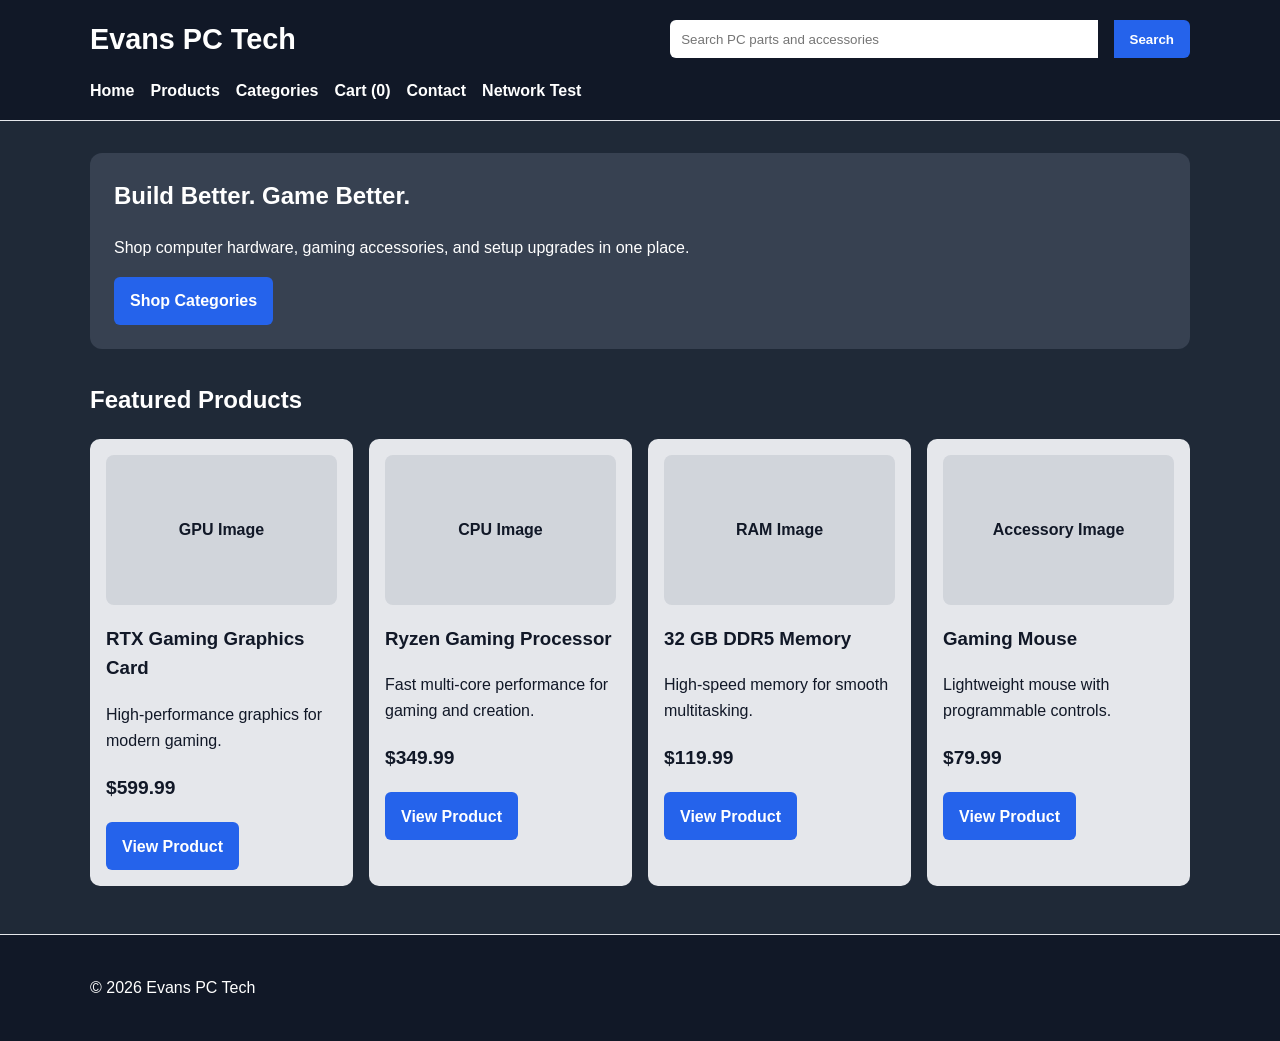
<file: index.html>
<!DOCTYPE html>
<html lang="en">
<head>
  <meta charset="UTF-8">
  <meta name="viewport" content="width=device-width, initial-scale=1.0">
  <title>Home | Evans PC Tech</title>
  <link rel="stylesheet" href="styles.css">
</head>
<body>
<header>
  <div class="header-inner">
    <div class="brand-row">
      <h1 class="site-title">Evans PC Tech</h1>
      <form class="search-bar" action="products.html" method="get">
        <label for="site-search" class="sr-only">Search products</label>
        <input id="site-search" name="q" type="search" placeholder="Search PC parts and accessories">
        <button type="submit">Search</button>
      </form>
    </div>
    <nav aria-label="Main navigation">
      <ul>
        <li><a href="index.html">Home</a></li>
        <li><a href="products.html">Products</a></li>
        <li><a href="categories.html">Categories</a></li>
        <li><a href="cart.html">Cart</a></li>
        <li><a href="contact.html">Contact</a></li>
        <li><a href="network.html">Network Test</a></li>
      </ul>
    </nav>
  </div>
</header>

<main>
  <section class="hero">
    <h2>Build Better. Game Better.</h2>
    <p>Shop computer hardware, gaming accessories, and setup upgrades in one place.</p>
    <a class="button" href="categories.html">Shop Categories</a>
  </section>

  <section aria-labelledby="featured-heading">
    <h2 id="featured-heading">Featured Products</h2>
    <div class="card-grid">
      <article class="product-card">
        <div class="product-image">GPU Image</div>
        <h3>RTX Gaming Graphics Card</h3>
        <p>High-performance graphics for modern gaming.</p>
        <p class="price">$599.99</p>
        <a class="button" href="product.html">View Product</a>
      </article>
      <article class="product-card">
        <div class="product-image">CPU Image</div>
        <h3>Ryzen Gaming Processor</h3>
        <p>Fast multi-core performance for gaming and creation.</p>
        <p class="price">$349.99</p>
        <a class="button" href="product.html">View Product</a>
      </article>
      <article class="product-card">
        <div class="product-image">RAM Image</div>
        <h3>32 GB DDR5 Memory</h3>
        <p>High-speed memory for smooth multitasking.</p>
        <p class="price">$119.99</p>
        <a class="button" href="product.html">View Product</a>
      </article>
      <article class="product-card">
        <div class="product-image">Accessory Image</div>
        <h3>Gaming Mouse</h3>
        <p>Lightweight mouse with programmable controls.</p>
        <p class="price">$79.99</p>
        <a class="button" href="product.html">View Product</a>
      </article>
    </div>
  </section>

</main>
<footer>
  <div class="footer-inner">
    <p>&copy; 2026 Evans PC Tech</p>
  </div>
</footer>

<script src="script.js"></script>
</body>
</html>
</file>
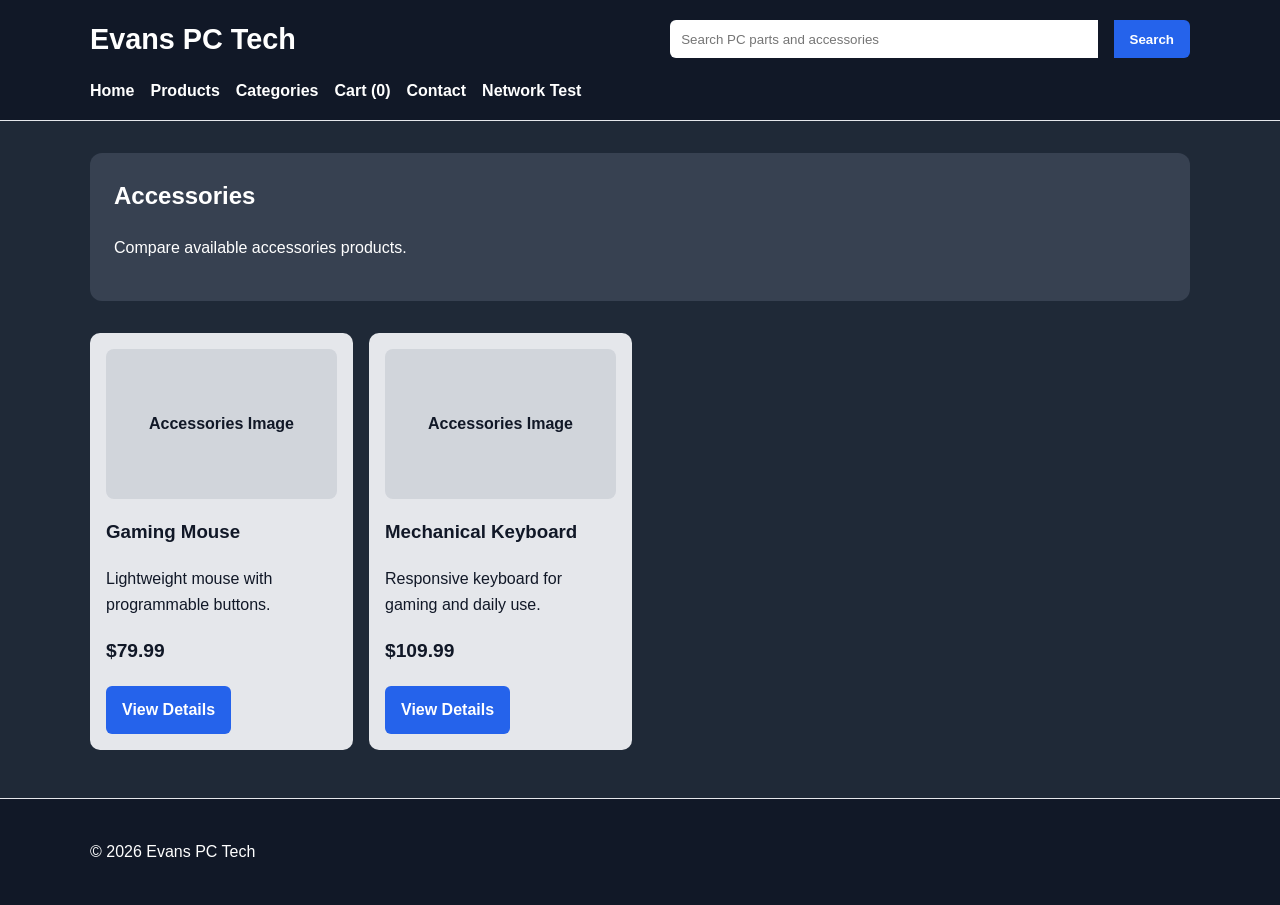
<file: accessories.html>
<!DOCTYPE html>
<html lang="en">
<head>
  <meta charset="UTF-8">
  <meta name="viewport" content="width=device-width, initial-scale=1.0">
  <title>Accessories | Evans PC Tech</title>
  <link rel="stylesheet" href="styles.css">
</head>
<body>
<header>
  <div class="header-inner">
    <div class="brand-row">
      <h1 class="site-title">Evans PC Tech</h1>
      <form class="search-bar" action="products.html" method="get">
        <label for="site-search" class="sr-only">Search products</label>
        <input id="site-search" name="q" type="search" placeholder="Search PC parts and accessories">
        <button type="submit">Search</button>
      </form>
    </div>
    <nav aria-label="Main navigation">
      <ul>
        <li><a href="index.html">Home</a></li>
        <li><a href="products.html">Products</a></li>
        <li><a href="categories.html">Categories</a></li>
        <li><a href="cart.html">Cart</a></li>
        <li><a href="contact.html">Contact</a></li>
        <li><a href="network.html">Network Test</a></li>
      </ul>
    </nav>
  </div>
</header>

<main>
  <section class="panel">
    <h2>Accessories</h2>
    <p>Compare available accessories products.</p>
  </section>
  <section class="card-grid" aria-label="Accessories products">
      <article class="product-card">
        <div class="product-image">Accessories Image</div>
        <h3>Gaming Mouse</h3>
        <p>Lightweight mouse with programmable buttons.</p>
        <p class="price">$79.99</p>
        <a class="button" href="product.html">View Details</a>
      </article>
      <article class="product-card">
        <div class="product-image">Accessories Image</div>
        <h3>Mechanical Keyboard</h3>
        <p>Responsive keyboard for gaming and daily use.</p>
        <p class="price">$109.99</p>
        <a class="button" href="product.html">View Details</a>
      </article>
  </section>

</main>
<footer>
  <div class="footer-inner">
    <p>&copy; 2026 Evans PC Tech</p>
  </div>
</footer>

<script src="script.js"></script>
</body>
</html>
</file>
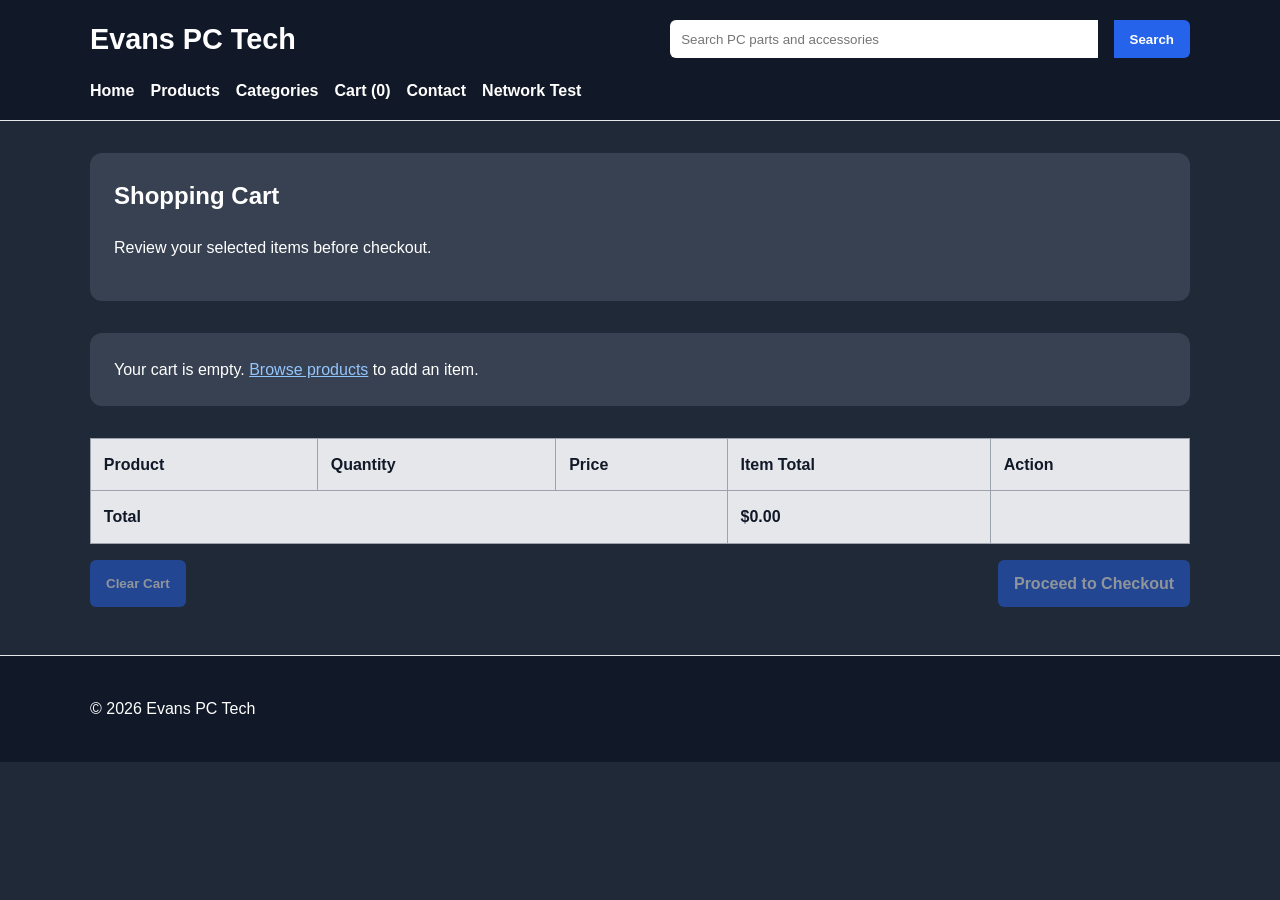
<file: cart.html>
<!DOCTYPE html>
<html lang="en">
<head>
  <meta charset="UTF-8">
  <meta name="viewport" content="width=device-width, initial-scale=1.0">
  <title>Shopping Cart | Evans PC Tech</title>
  <link rel="stylesheet" href="styles.css">
</head>
<body>
<header>
  <div class="header-inner">
    <div class="brand-row">
      <h1 class="site-title">Evans PC Tech</h1>
      <form class="search-bar" action="products.html" method="get">
        <label for="site-search" class="sr-only">Search products</label>
        <input id="site-search" name="q" type="search" placeholder="Search PC parts and accessories">
        <button type="submit">Search</button>
      </form>
    </div>
    <nav aria-label="Main navigation">
      <ul>
        <li><a href="index.html">Home</a></li>
        <li><a href="products.html">Products</a></li>
        <li><a href="categories.html">Categories</a></li>
        <li><a href="cart.html">Cart</a></li>
        <li><a href="contact.html">Contact</a></li>
        <li><a href="network.html">Network Test</a></li>
      </ul>
    </nav>
  </div>
</header>

<main>
  <section class="panel">
    <h2>Shopping Cart</h2>
    <p>Review your selected items before checkout.</p>
  </section>
  <section aria-label="Cart contents">
    <p id="empty-cart-message" class="panel" hidden>Your cart is empty. <a href="products.html">Browse products</a> to add an item.</p>
    <div class="table-wrapper">
      <table>
        <thead>
          <tr><th>Product</th><th>Quantity</th><th>Price</th><th>Item Total</th><th>Action</th></tr>
        </thead>
        <tbody id="cart-items"></tbody>
        <tfoot>
          <tr><th colspan="3">Total</th><th id="cart-total">$0.00</th><th></th></tr>
        </tfoot>
      </table>
    </div>
    <div class="cart-actions">
      <button type="button" id="clear-cart">Clear Cart</button>
      <a class="button" id="checkout-button" href="checkout.html">Proceed to Checkout</a>
    </div>
  </section>

</main>
<footer>
  <div class="footer-inner">
    <p>&copy; 2026 Evans PC Tech</p>
  </div>
</footer>

<script src="script.js"></script>
</body>
</html>
</file>
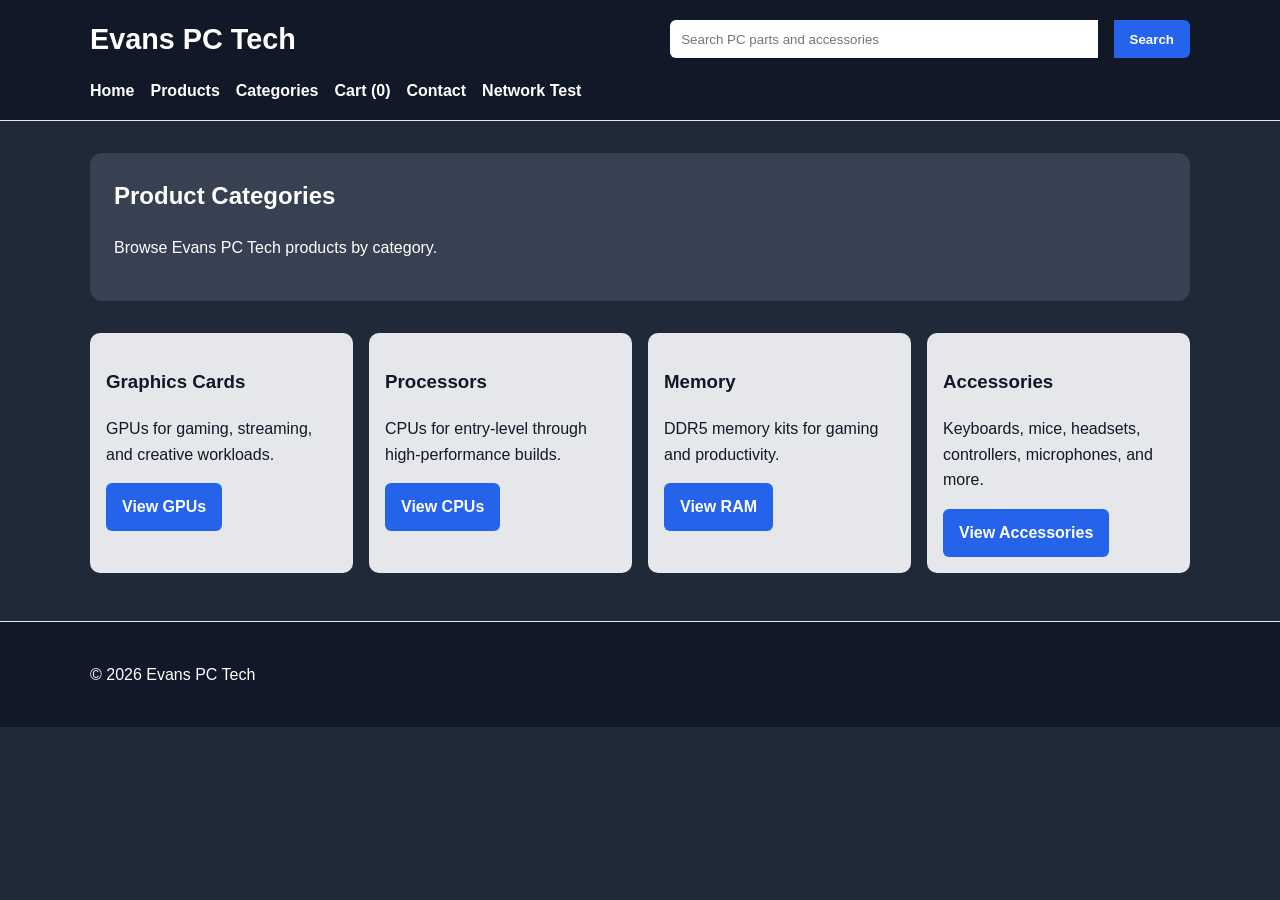
<file: categories.html>
<!DOCTYPE html>
<html lang="en">
<head>
  <meta charset="UTF-8">
  <meta name="viewport" content="width=device-width, initial-scale=1.0">
  <title>Categories | Evans PC Tech</title>
  <link rel="stylesheet" href="styles.css">
</head>
<body>
<header>
  <div class="header-inner">
    <div class="brand-row">
      <h1 class="site-title">Evans PC Tech</h1>
      <form class="search-bar" action="products.html" method="get">
        <label for="site-search" class="sr-only">Search products</label>
        <input id="site-search" name="q" type="search" placeholder="Search PC parts and accessories">
        <button type="submit">Search</button>
      </form>
    </div>
    <nav aria-label="Main navigation">
      <ul>
        <li><a href="index.html">Home</a></li>
        <li><a href="products.html">Products</a></li>
        <li><a href="categories.html">Categories</a></li>
        <li><a href="cart.html">Cart</a></li>
        <li><a href="contact.html">Contact</a></li>
        <li><a href="network.html">Network Test</a></li>
      </ul>
    </nav>
  </div>
</header>

<main>
  <section class="panel">
    <h2>Product Categories</h2>
    <p>Browse Evans PC Tech products by category.</p>
  </section>
  <section class="card-grid" aria-label="Product categories">
    <article class="category-card">
      <h3>Graphics Cards</h3>
      <p>GPUs for gaming, streaming, and creative workloads.</p>
      <a class="button" href="gpu.html">View GPUs</a>
    </article>
    <article class="category-card">
      <h3>Processors</h3>
      <p>CPUs for entry-level through high-performance builds.</p>
      <a class="button" href="cpu.html">View CPUs</a>
    </article>
    <article class="category-card">
      <h3>Memory</h3>
      <p>DDR5 memory kits for gaming and productivity.</p>
      <a class="button" href="ram.html">View RAM</a>
    </article>
    <article class="category-card">
      <h3>Accessories</h3>
      <p>Keyboards, mice, headsets, controllers, microphones, and more.</p>
      <a class="button" href="accessories.html">View Accessories</a>
    </article>
  </section>

</main>
<footer>
  <div class="footer-inner">
    <p>&copy; 2026 Evans PC Tech</p>
  </div>
</footer>

<script src="script.js"></script>
</body>
</html>
</file>
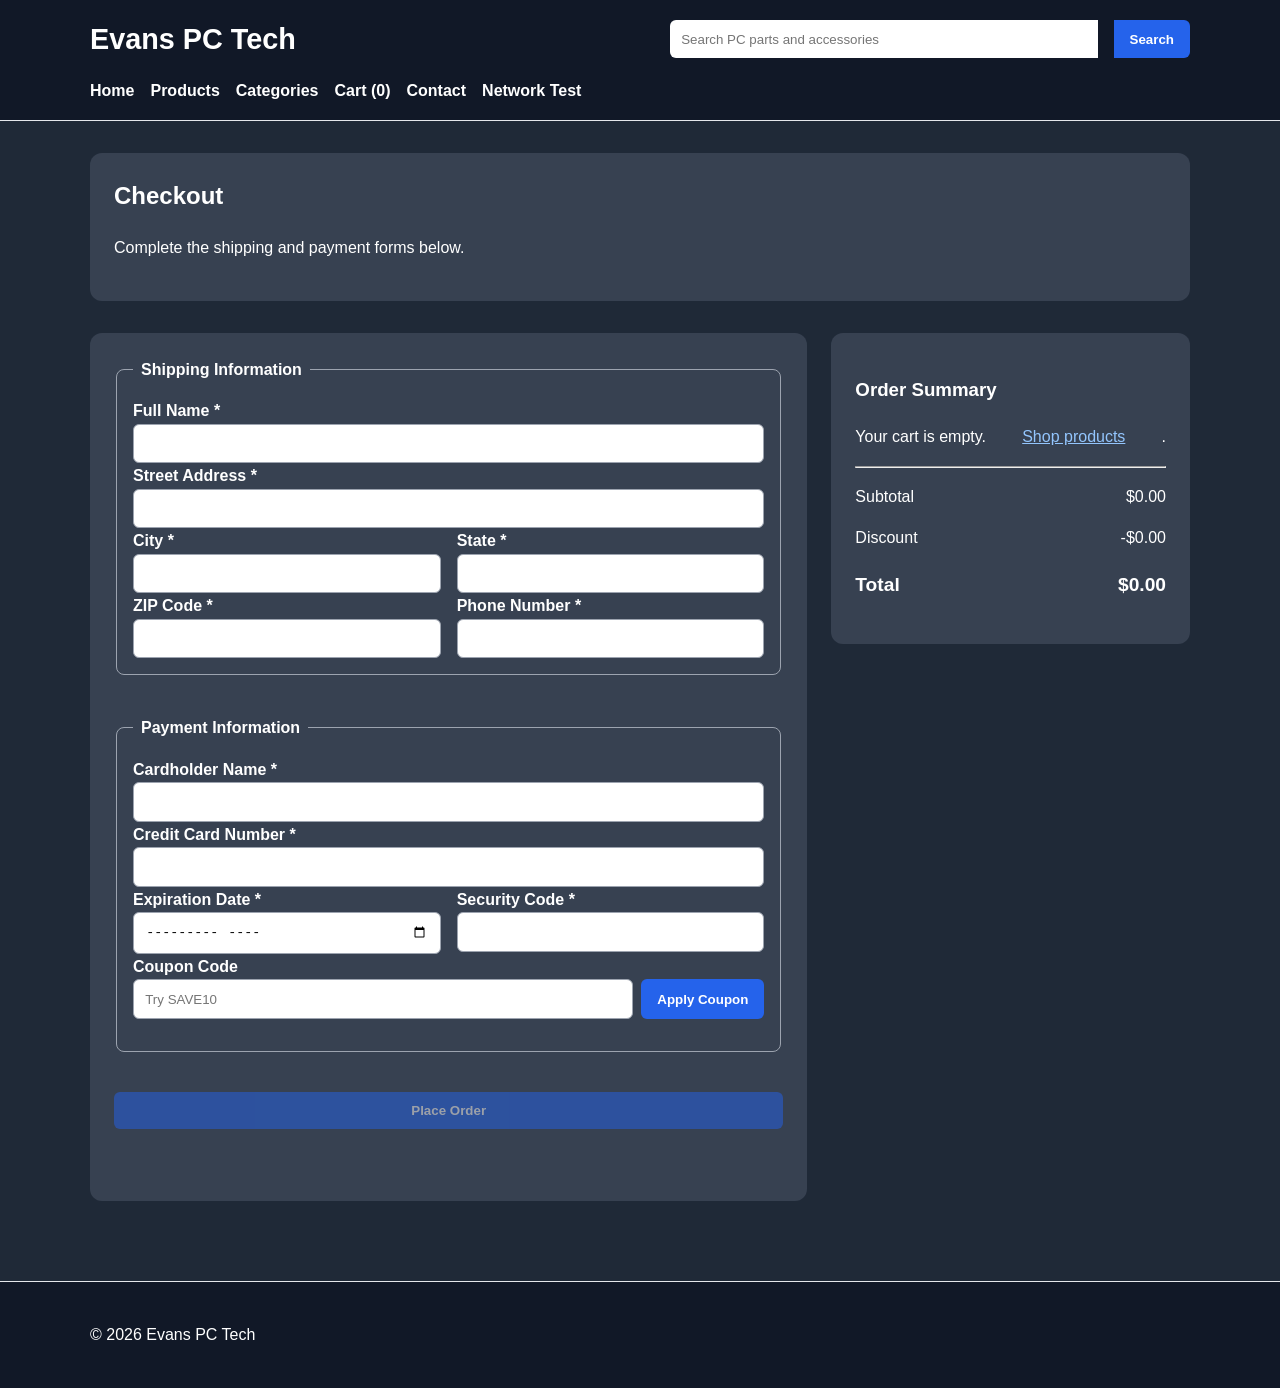
<file: checkout.html>
<!DOCTYPE html>
<html lang="en">
<head>
  <meta charset="UTF-8">
  <meta name="viewport" content="width=device-width, initial-scale=1.0">
  <title>Checkout | Evans PC Tech</title>
  <link rel="stylesheet" href="styles.css">
</head>
<body>
<header>
  <div class="header-inner">
    <div class="brand-row">
      <h1 class="site-title">Evans PC Tech</h1>
      <form class="search-bar" action="products.html" method="get">
        <label for="site-search" class="sr-only">Search products</label>
        <input id="site-search" name="q" type="search" placeholder="Search PC parts and accessories">
        <button type="submit">Search</button>
      </form>
    </div>
    <nav aria-label="Main navigation">
      <ul>
        <li><a href="index.html">Home</a></li>
        <li><a href="products.html">Products</a></li>
        <li><a href="categories.html">Categories</a></li>
        <li><a href="cart.html">Cart</a></li>
        <li><a href="contact.html">Contact</a></li>
        <li><a href="network.html">Network Test</a></li>
      </ul>
    </nav>
  </div>
</header>

<main>
  <section class="panel">
    <h2>Checkout</h2>
    <p>Complete the shipping and payment forms below.</p>
  </section>

  <section class="checkout-layout">
    <form id="checkout-form" class="panel" novalidate>
      <fieldset>
        <legend>Shipping Information</legend>

        <div>
          <label for="ship-name">Full Name *</label>
          <input id="ship-name" name="shipName" type="text" required>
          <small class="error-message" id="ship-name-error"></small>
        </div>

        <div>
          <label for="street">Street Address *</label>
          <input id="street" name="street" type="text" required>
          <small class="error-message" id="street-error"></small>
        </div>

        <div class="form-row">
          <div>
            <label for="city">City *</label>
            <input id="city" name="city" type="text" required>
            <small class="error-message" id="city-error"></small>
          </div>

          <div>
            <label for="state">State *</label>
            <input id="state" name="state" type="text" maxlength="2" required>
            <small class="error-message" id="state-error"></small>
          </div>
        </div>

        <div class="form-row">
          <div>
            <label for="zip">ZIP Code *</label>
            <input id="zip" name="zip" type="text" inputmode="numeric" maxlength="10" required>
            <small class="error-message" id="zip-error"></small>
          </div>

          <div>
            <label for="phone">Phone Number *</label>
            <input id="phone" name="phone" type="tel" required>
            <small class="error-message" id="phone-error"></small>
          </div>
        </div>
      </fieldset>

      <fieldset>
        <legend>Payment Information</legend>

        <div>
          <label for="card-name">Cardholder Name *</label>
          <input id="card-name" name="cardName" type="text" required>
          <small class="error-message" id="card-name-error"></small>
        </div>

        <div>
          <label for="card-number">Credit Card Number *</label>
          <input id="card-number" name="cardNumber" type="text" inputmode="numeric" maxlength="19" required>
          <small class="error-message" id="card-number-error"></small>
        </div>

        <div class="form-row">
          <div>
            <label for="expiration">Expiration Date *</label>
            <input id="expiration" name="expiration" type="month" required>
            <small class="error-message" id="expiration-error"></small>
          </div>

          <div>
            <label for="security-code">Security Code *</label>
            <input id="security-code" name="securityCode" type="text" inputmode="numeric" maxlength="4" required>
            <small class="error-message" id="security-code-error"></small>
          </div>
        </div>

        <div>
          <label for="coupon-code">Coupon Code</label>
          <div class="coupon-row">
            <input id="coupon-code" name="couponCode" type="text" placeholder="Try SAVE10">
            <button type="button" id="apply-coupon">Apply Coupon</button>
          </div>
          <p id="coupon-message" aria-live="polite"></p>
        </div>
      </fieldset>

      <button type="submit">Place Order</button>
      <p id="checkout-success" class="success" aria-live="polite"></p>
    </form>

    <aside class="panel order-summary">
      <h3>Order Summary</h3>
      <div id="checkout-summary-items"></div>
      <hr>
      <p>Subtotal <span id="subtotal">$679.98</span></p>
      <p>Discount <span id="discount">$0.00</span></p>
      <p class="price">Total <span id="total">$679.98</span></p>
    </aside>
  </section>
</main>

<footer>
  <div class="footer-inner">
    <p>&copy; 2026 Evans PC Tech</p>
  </div>
</footer>

<script src="script.js"></script>
</body>
</html>
</file>
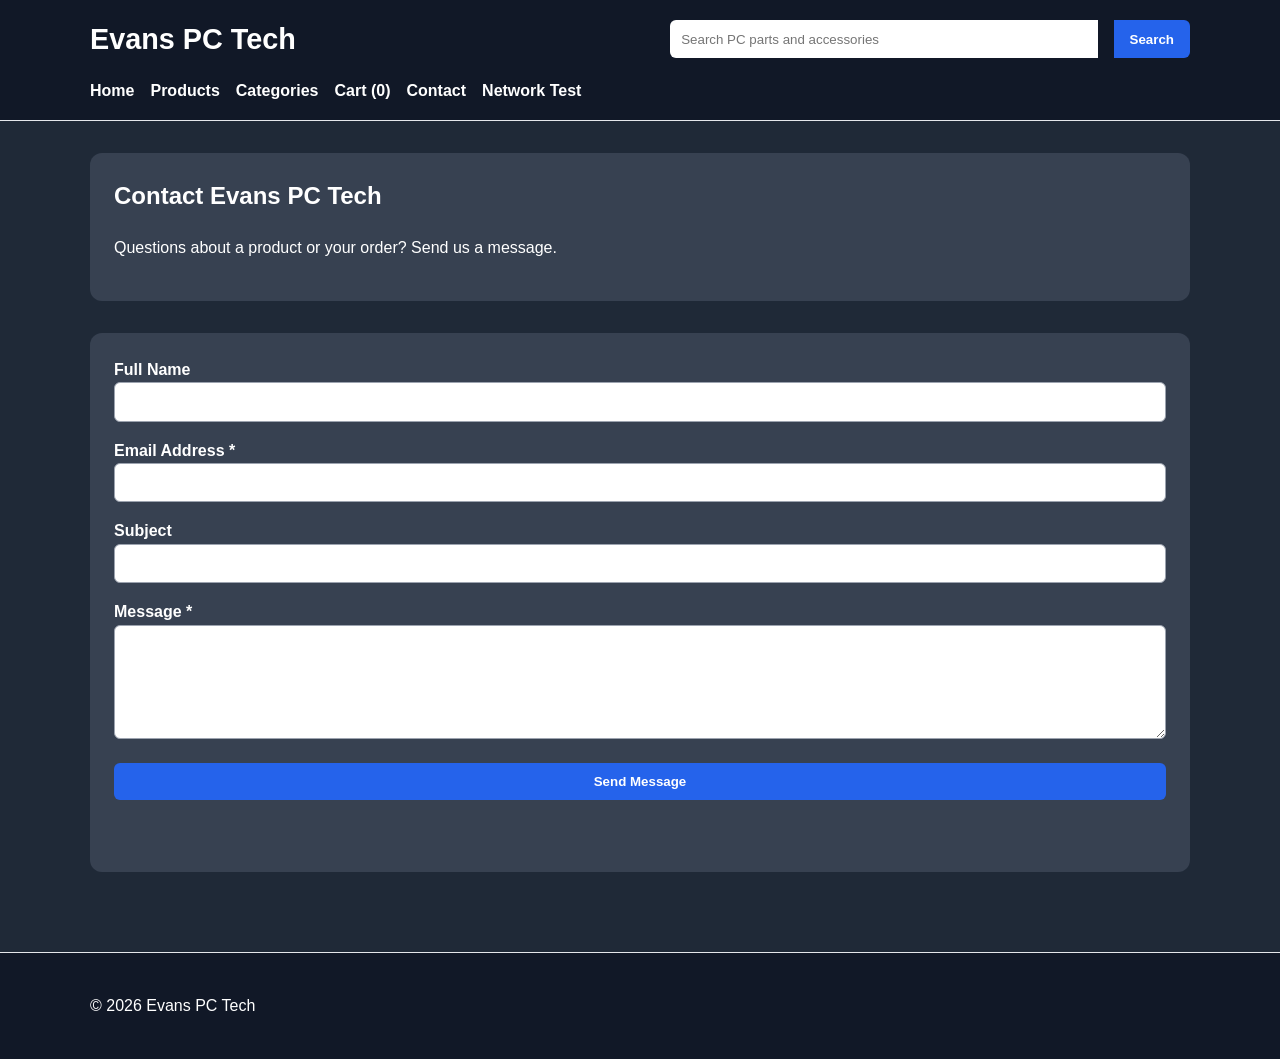
<file: contact.html>
<!DOCTYPE html>
<html lang="en">
<head>
  <meta charset="UTF-8">
  <meta name="viewport" content="width=device-width, initial-scale=1.0">
  <title>Contact | Evans PC Tech</title>
  <link rel="stylesheet" href="styles.css">
</head>
<body>
<header>
  <div class="header-inner">
    <div class="brand-row">
      <h1 class="site-title">Evans PC Tech</h1>
      <form class="search-bar" action="products.html" method="get">
        <label for="site-search" class="sr-only">Search products</label>
        <input id="site-search" name="q" type="search" placeholder="Search PC parts and accessories">
        <button type="submit">Search</button>
      </form>
    </div>
    <nav aria-label="Main navigation">
      <ul>
        <li><a href="index.html">Home</a></li>
        <li><a href="products.html">Products</a></li>
        <li><a href="categories.html">Categories</a></li>
        <li><a href="cart.html">Cart</a></li>
        <li><a href="contact.html">Contact</a></li>
        <li><a href="network.html">Network Test</a></li>
      </ul>
    </nav>
  </div>
</header>

<main>
  <section class="panel">
    <h2>Contact Evans PC Tech</h2>
    <p>Questions about a product or your order? Send us a message.</p>
  </section>

  <form id="contact-form" class="panel" novalidate>
    <div>
      <label for="full-name">Full Name</label>
      <input id="full-name" name="fullName" type="text">
    </div>

    <div>
      <label for="contact-email">Email Address *</label>
      <input id="contact-email" name="email" type="email" required>
      <small class="error-message" id="contact-email-error"></small>
    </div>

    <div>
      <label for="subject">Subject</label>
      <input id="subject" name="subject" type="text">
    </div>

    <div>
      <label for="message">Message *</label>
      <textarea id="message" name="message" rows="6" required></textarea>
      <small class="error-message" id="message-error"></small>
    </div>

    <button type="submit">Send Message</button>
    <p id="contact-success" class="success" aria-live="polite"></p>
  </form>
</main>

<footer>
  <div class="footer-inner">
    <p>&copy; 2026 Evans PC Tech</p>
  </div>
</footer>

<script src="script.js"></script>
</body>
</html>
</file>
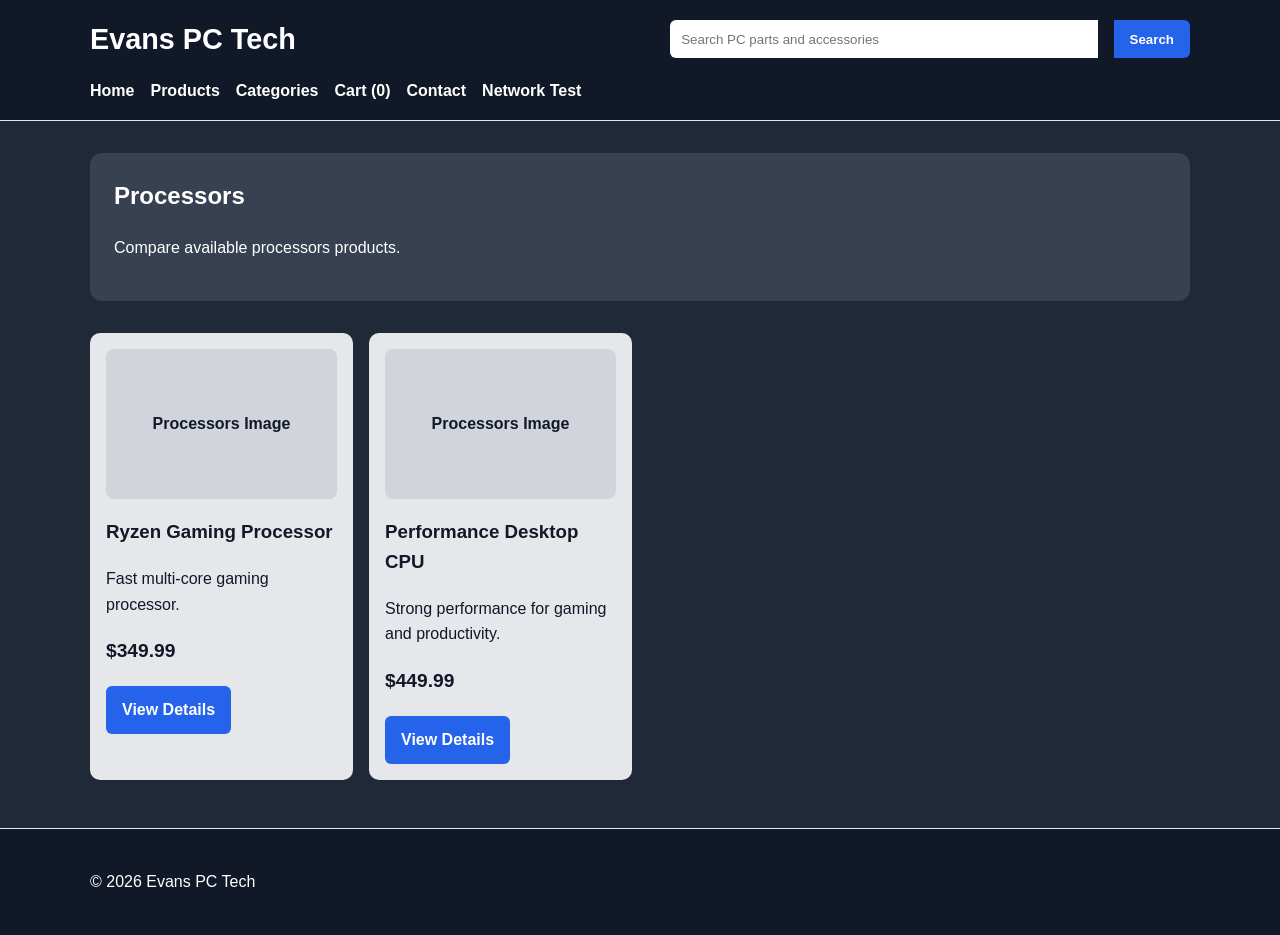
<file: cpu.html>
<!DOCTYPE html>
<html lang="en">
<head>
  <meta charset="UTF-8">
  <meta name="viewport" content="width=device-width, initial-scale=1.0">
  <title>Processors | Evans PC Tech</title>
  <link rel="stylesheet" href="styles.css">
</head>
<body>
<header>
  <div class="header-inner">
    <div class="brand-row">
      <h1 class="site-title">Evans PC Tech</h1>
      <form class="search-bar" action="products.html" method="get">
        <label for="site-search" class="sr-only">Search products</label>
        <input id="site-search" name="q" type="search" placeholder="Search PC parts and accessories">
        <button type="submit">Search</button>
      </form>
    </div>
    <nav aria-label="Main navigation">
      <ul>
        <li><a href="index.html">Home</a></li>
        <li><a href="products.html">Products</a></li>
        <li><a href="categories.html">Categories</a></li>
        <li><a href="cart.html">Cart</a></li>
        <li><a href="contact.html">Contact</a></li>
        <li><a href="network.html">Network Test</a></li>
      </ul>
    </nav>
  </div>
</header>

<main>
  <section class="panel">
    <h2>Processors</h2>
    <p>Compare available processors products.</p>
  </section>
  <section class="card-grid" aria-label="Processors products">
      <article class="product-card">
        <div class="product-image">Processors Image</div>
        <h3>Ryzen Gaming Processor</h3>
        <p>Fast multi-core gaming processor.</p>
        <p class="price">$349.99</p>
        <a class="button" href="product.html">View Details</a>
      </article>
      <article class="product-card">
        <div class="product-image">Processors Image</div>
        <h3>Performance Desktop CPU</h3>
        <p>Strong performance for gaming and productivity.</p>
        <p class="price">$449.99</p>
        <a class="button" href="product.html">View Details</a>
      </article>
  </section>

</main>
<footer>
  <div class="footer-inner">
    <p>&copy; 2026 Evans PC Tech</p>
  </div>
</footer>

<script src="script.js"></script>
</body>
</html>
</file>
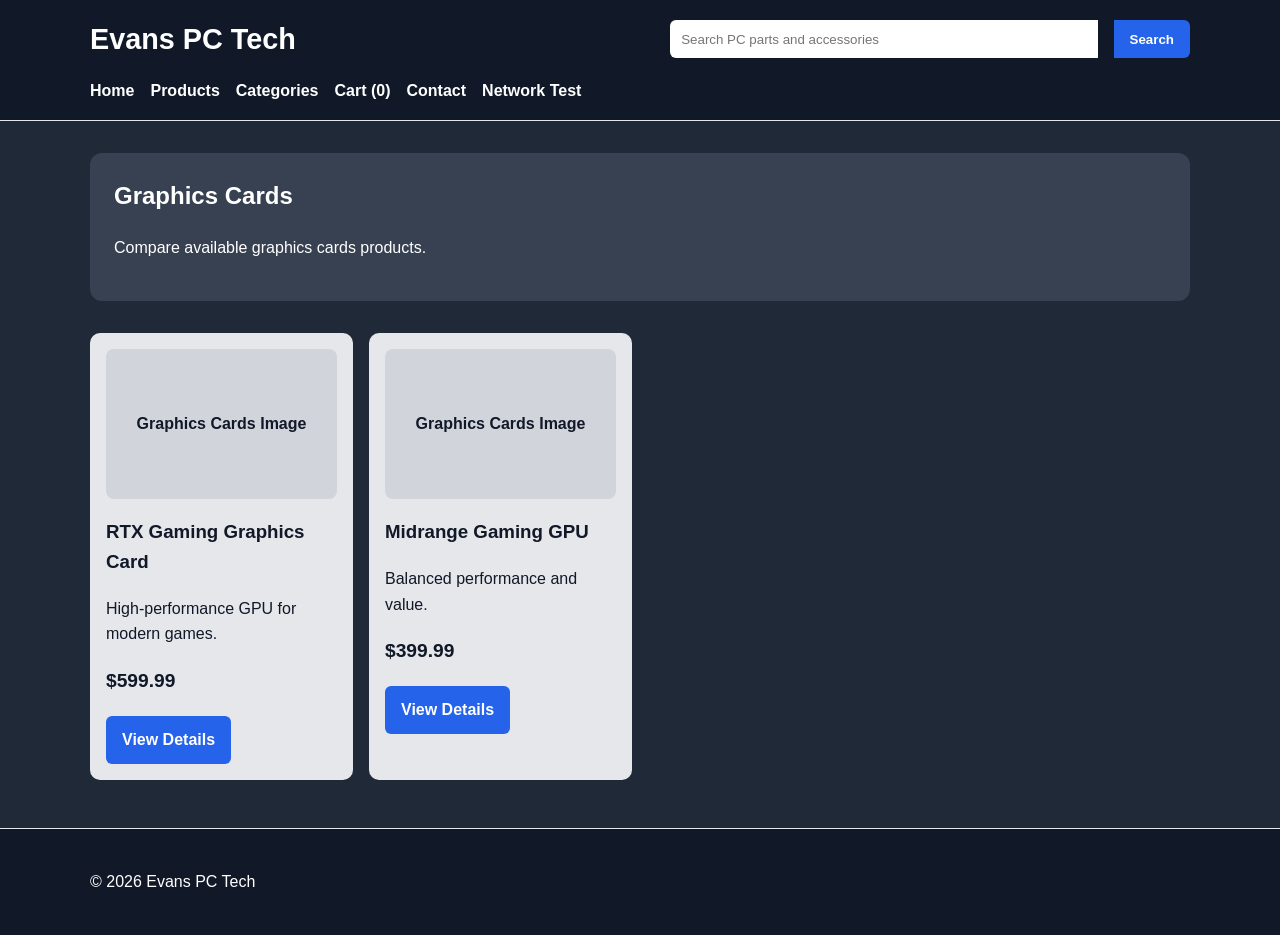
<file: gpu.html>
<!DOCTYPE html>
<html lang="en">
<head>
  <meta charset="UTF-8">
  <meta name="viewport" content="width=device-width, initial-scale=1.0">
  <title>Graphics Cards | Evans PC Tech</title>
  <link rel="stylesheet" href="styles.css">
</head>
<body>
<header>
  <div class="header-inner">
    <div class="brand-row">
      <h1 class="site-title">Evans PC Tech</h1>
      <form class="search-bar" action="products.html" method="get">
        <label for="site-search" class="sr-only">Search products</label>
        <input id="site-search" name="q" type="search" placeholder="Search PC parts and accessories">
        <button type="submit">Search</button>
      </form>
    </div>
    <nav aria-label="Main navigation">
      <ul>
        <li><a href="index.html">Home</a></li>
        <li><a href="products.html">Products</a></li>
        <li><a href="categories.html">Categories</a></li>
        <li><a href="cart.html">Cart</a></li>
        <li><a href="contact.html">Contact</a></li>
        <li><a href="network.html">Network Test</a></li>
      </ul>
    </nav>
  </div>
</header>

<main>
  <section class="panel">
    <h2>Graphics Cards</h2>
    <p>Compare available graphics cards products.</p>
  </section>
  <section class="card-grid" aria-label="Graphics Cards products">
      <article class="product-card">
        <div class="product-image">Graphics Cards Image</div>
        <h3>RTX Gaming Graphics Card</h3>
        <p>High-performance GPU for modern games.</p>
        <p class="price">$599.99</p>
        <a class="button" href="product.html">View Details</a>
      </article>
      <article class="product-card">
        <div class="product-image">Graphics Cards Image</div>
        <h3>Midrange Gaming GPU</h3>
        <p>Balanced performance and value.</p>
        <p class="price">$399.99</p>
        <a class="button" href="product.html">View Details</a>
      </article>
  </section>

</main>
<footer>
  <div class="footer-inner">
    <p>&copy; 2026 Evans PC Tech</p>
  </div>
</footer>

<script src="script.js"></script>
</body>
</html>
</file>
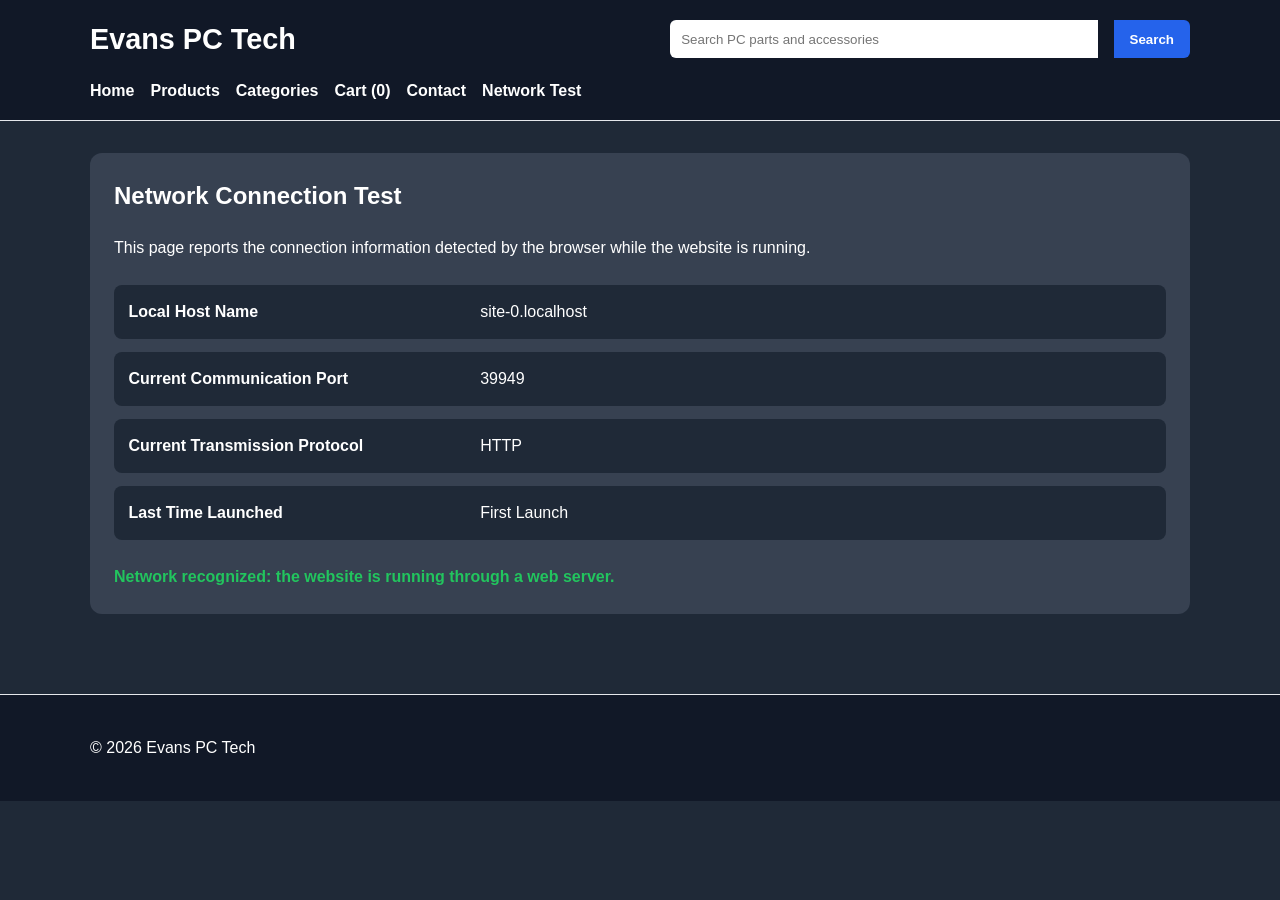
<file: network.html>
<!DOCTYPE html>
<html lang="en">
<head>
  <meta charset="UTF-8">
  <meta name="viewport" content="width=device-width, initial-scale=1.0">
  <title>Network Connection Test | Evans PC Tech</title>
  <link rel="stylesheet" href="styles.css">
</head>
<body>
<header>
  <div class="header-inner">
    <div class="brand-row">
      <h1 class="site-title">Evans PC Tech</h1>
      <form class="search-bar" action="products.html" method="get">
        <label for="site-search" class="sr-only">Search products</label>
        <input id="site-search" name="q" type="search" placeholder="Search PC parts and accessories">
        <button type="submit">Search</button>
      </form>
    </div>
    <nav aria-label="Main navigation">
      <ul>
        <li><a href="index.html">Home</a></li>
        <li><a href="products.html">Products</a></li>
        <li><a href="categories.html">Categories</a></li>
        <li><a href="cart.html">Cart</a></li>
        <li><a href="contact.html">Contact</a></li>
        <li><a href="network.html" aria-current="page">Network Test</a></li>
      </ul>
    </nav>
  </div>
</header>

<main>
  <section class="panel network-test" aria-labelledby="network-heading">
    <h2 id="network-heading">Network Connection Test</h2>
    <p>This page reports the connection information detected by the browser while the website is running.</p>
    <dl class="network-details">
      <div><dt>Local Host Name</dt><dd id="hostName">Checking...</dd></div>
      <div><dt>Current Communication Port</dt><dd id="port">Checking...</dd></div>
      <div><dt>Current Transmission Protocol</dt><dd id="protocol">Checking...</dd></div>
      <div><dt>Last Time Launched</dt><dd id="lastLaunch">Checking...</dd></div>
    </dl>
    <p id="network-status" class="network-status" role="status" aria-live="polite"></p>
  </section>
</main>

<footer>
  <div class="footer-inner">
    <p>&copy; 2026 Evans PC Tech</p>
  </div>
</footer>

<script src="script.js"></script>
<script src="network.js"></script>
</body>
</html>
</file>
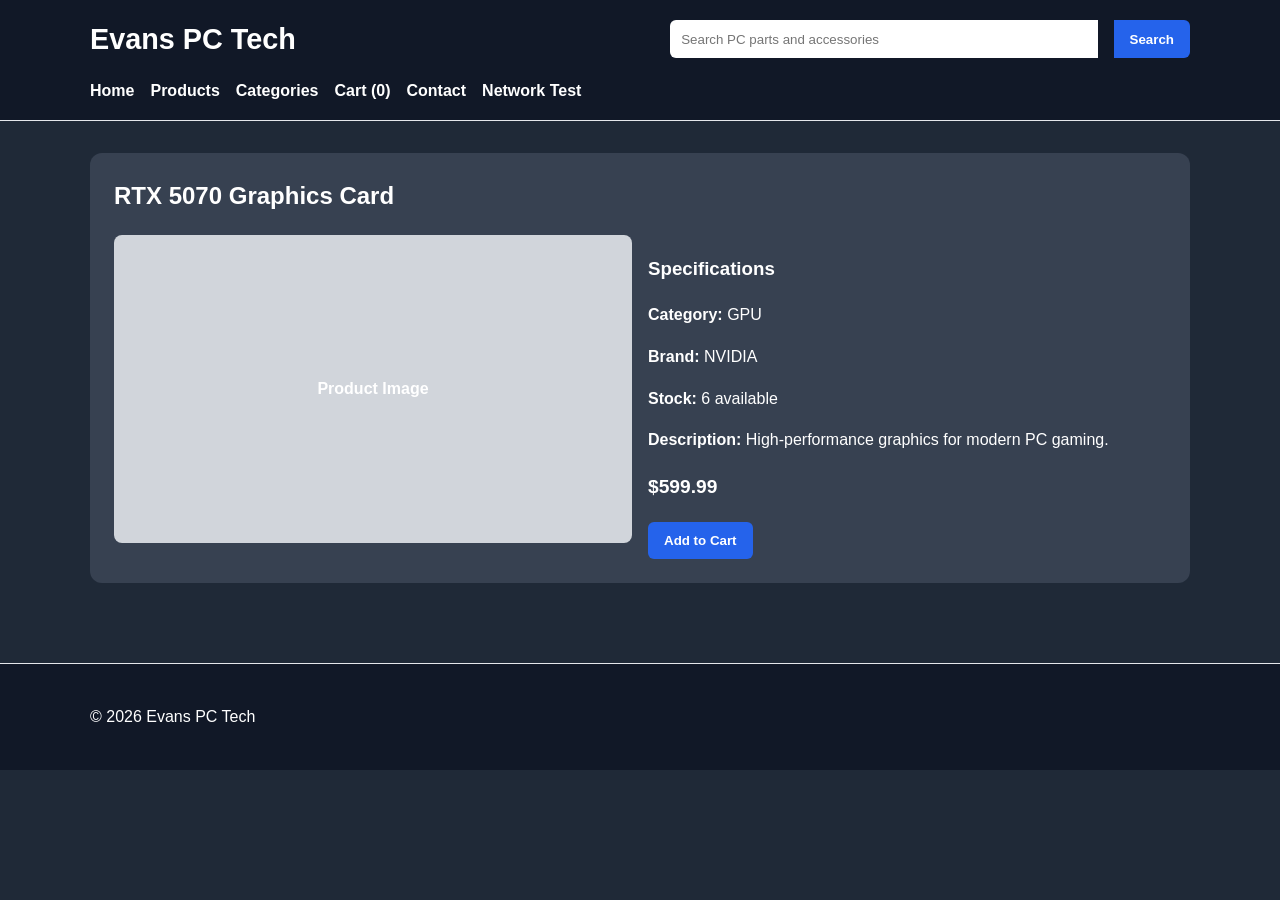
<file: product.html>
<!DOCTYPE html>
<html lang="en">
<head>
  <meta charset="UTF-8">
  <meta name="viewport" content="width=device-width, initial-scale=1.0">
  <title>Product Details | Evans PC Tech</title>
  <link rel="stylesheet" href="styles.css">
</head>
<body>
<header>
  <div class="header-inner">
    <div class="brand-row">
      <h1 class="site-title">Evans PC Tech</h1>
      <form class="search-bar" action="products.html" method="get">
        <label for="site-search" class="sr-only">Search products</label>
        <input id="site-search" name="q" type="search" placeholder="Search PC parts and accessories">
        <button type="submit">Search</button>
      </form>
    </div>
    <nav aria-label="Main navigation">
      <ul>
        <li><a href="index.html">Home</a></li>
        <li><a href="products.html">Products</a></li>
        <li><a href="categories.html">Categories</a></li>
        <li><a href="cart.html">Cart</a></li>
        <li><a href="contact.html">Contact</a></li>
        <li><a href="network.html">Network Test</a></li>
      </ul>
    </nav>
  </div>
</header>

<main>
  <article class="panel">
    <h2>RTX 5070 Graphics Card</h2>
    <div class="form-row">
      <div class="product-image">Product Image</div>
      <section aria-labelledby="specs-heading">
        <h3 id="specs-heading">Specifications</h3>
        <p><strong>Category:</strong> GPU</p>
        <p><strong>Brand:</strong> NVIDIA</p>
        <p><strong>Stock:</strong> <span id="detail-stock">6 available</span></p>
        <p><strong>Description:</strong> High-performance graphics for modern PC gaming.</p>
        <p class="price">$599.99</p>
        <button type="button" id="detail-add-cart" data-product-id="1">Add to Cart</button>
      </section>
    </div>
  </article>

</main>
<footer>
  <div class="footer-inner">
    <p>&copy; 2026 Evans PC Tech</p>
  </div>
</footer>

<script src="script.js"></script>
</body>
</html>
</file>
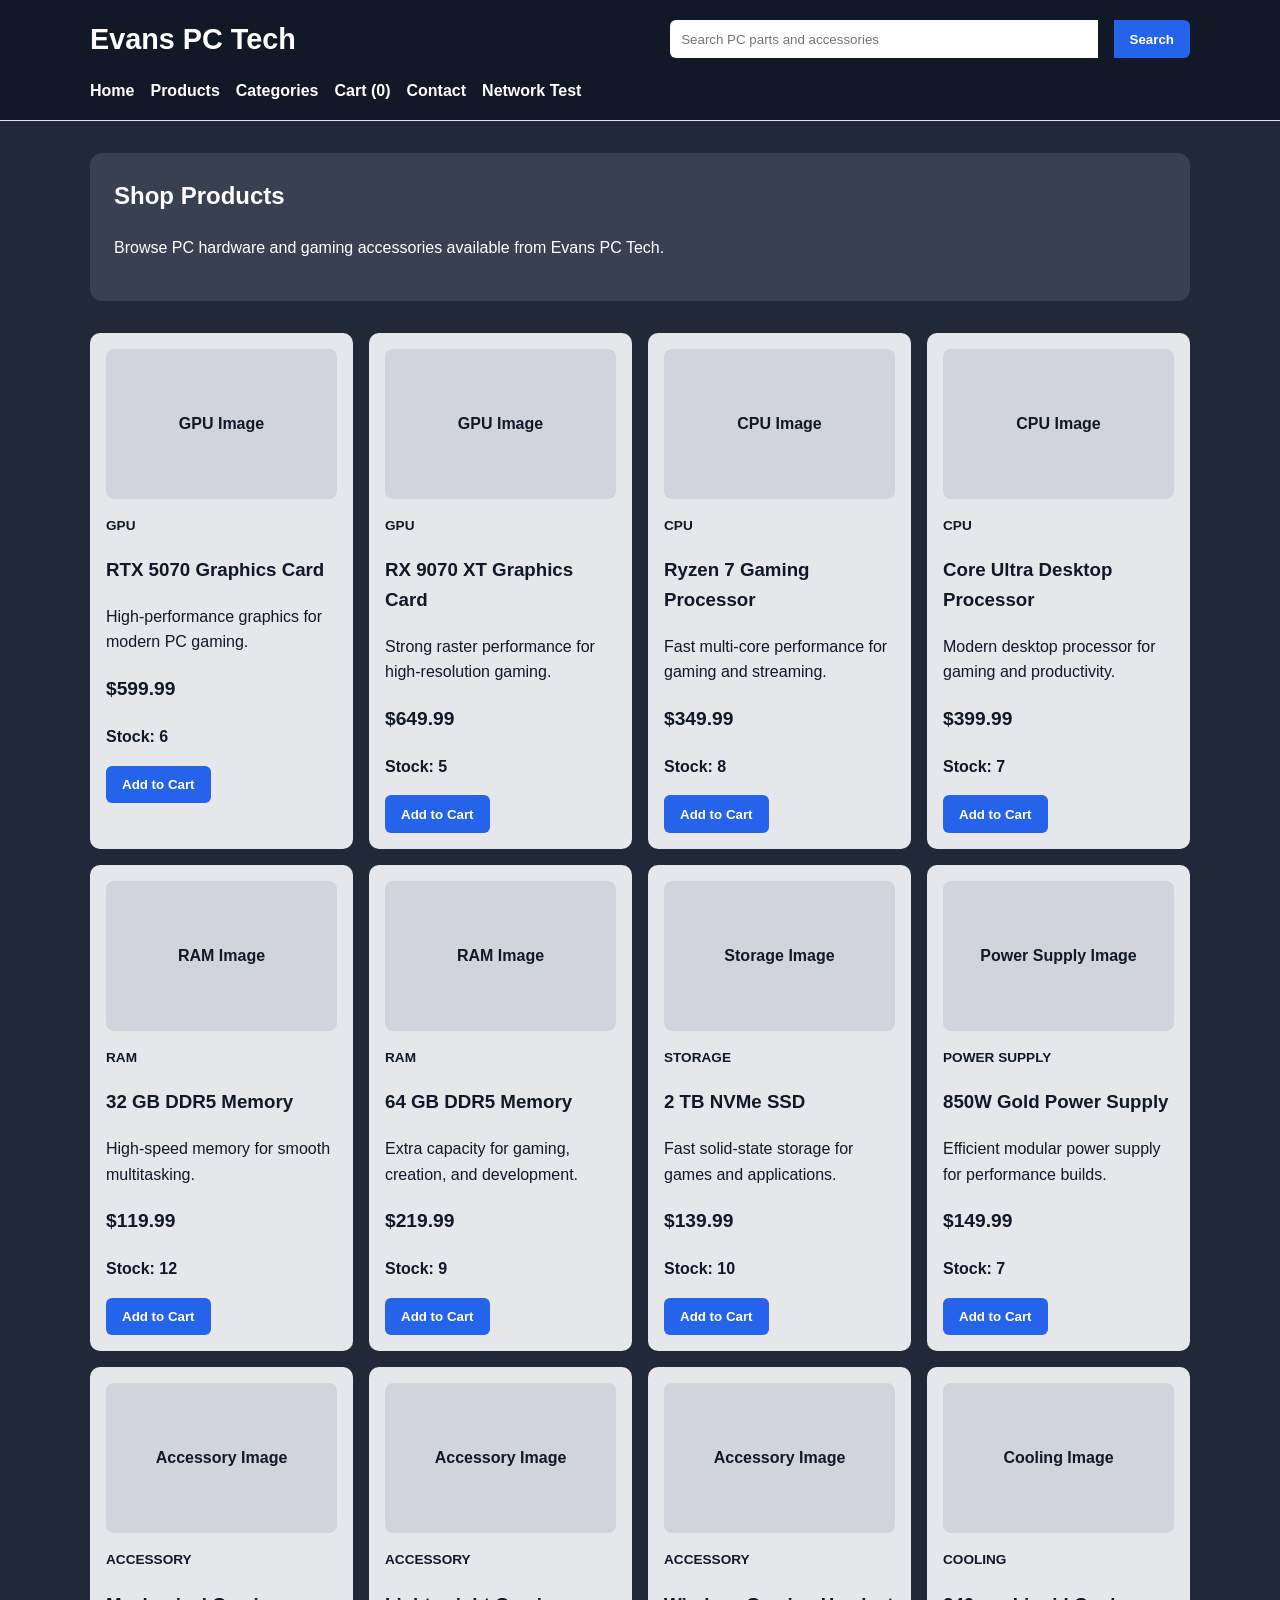
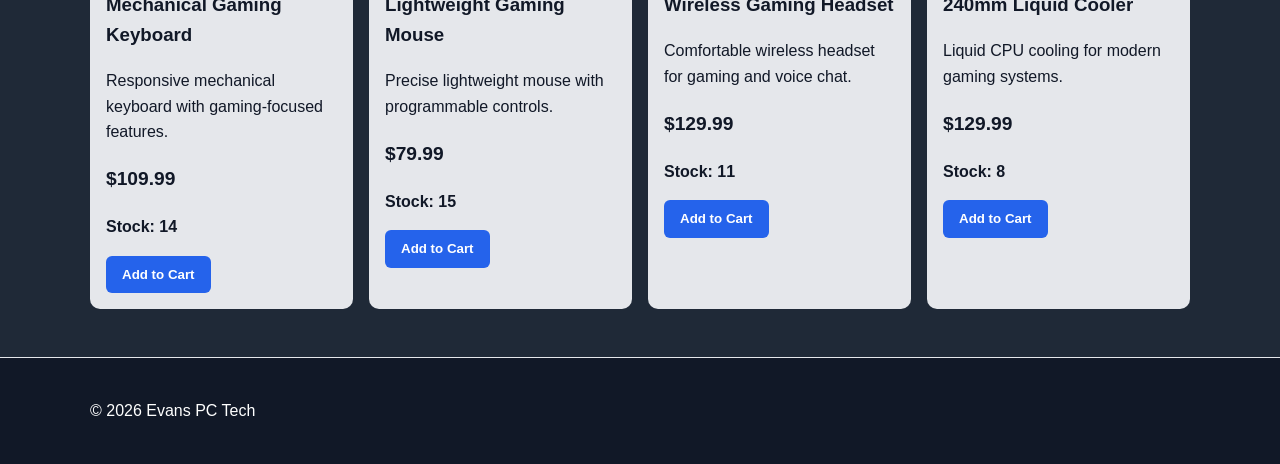
<file: products.html>
<!DOCTYPE html>
<html lang="en">
<head>
  <meta charset="UTF-8">
  <meta name="viewport" content="width=device-width, initial-scale=1.0">
  <title>Products | Evans PC Tech</title>
  <link rel="stylesheet" href="styles.css">
</head>
<body>
<header>
  <div class="header-inner">
    <div class="brand-row">
      <h1 class="site-title">Evans PC Tech</h1>
      <form class="search-bar" action="products.html" method="get">
        <label for="site-search" class="sr-only">Search products</label>
        <input id="site-search" name="q" type="search" placeholder="Search PC parts and accessories">
        <button type="submit">Search</button>
      </form>
    </div>
    <nav aria-label="Main navigation">
      <ul>
        <li><a href="index.html">Home</a></li>
        <li><a href="products.html">Products</a></li>
        <li><a href="categories.html">Categories</a></li>
        <li><a href="cart.html">Cart</a></li>
        <li><a href="contact.html">Contact</a></li>
        <li><a href="network.html">Network Test</a></li>
      </ul>
    </nav>
  </div>
</header>

<main>
  <section class="panel">
    <h2>Shop Products</h2>
    <p>Browse PC hardware and gaming accessories available from Evans PC Tech.</p>
  </section>

  <section id="product-grid" class="card-grid" aria-live="polite"></section>
</main>

<footer>
  <div class="footer-inner">
    <p>&copy; 2026 Evans PC Tech</p>
  </div>
</footer>

<script src="script.js"></script>
</body>
</html>
</file>
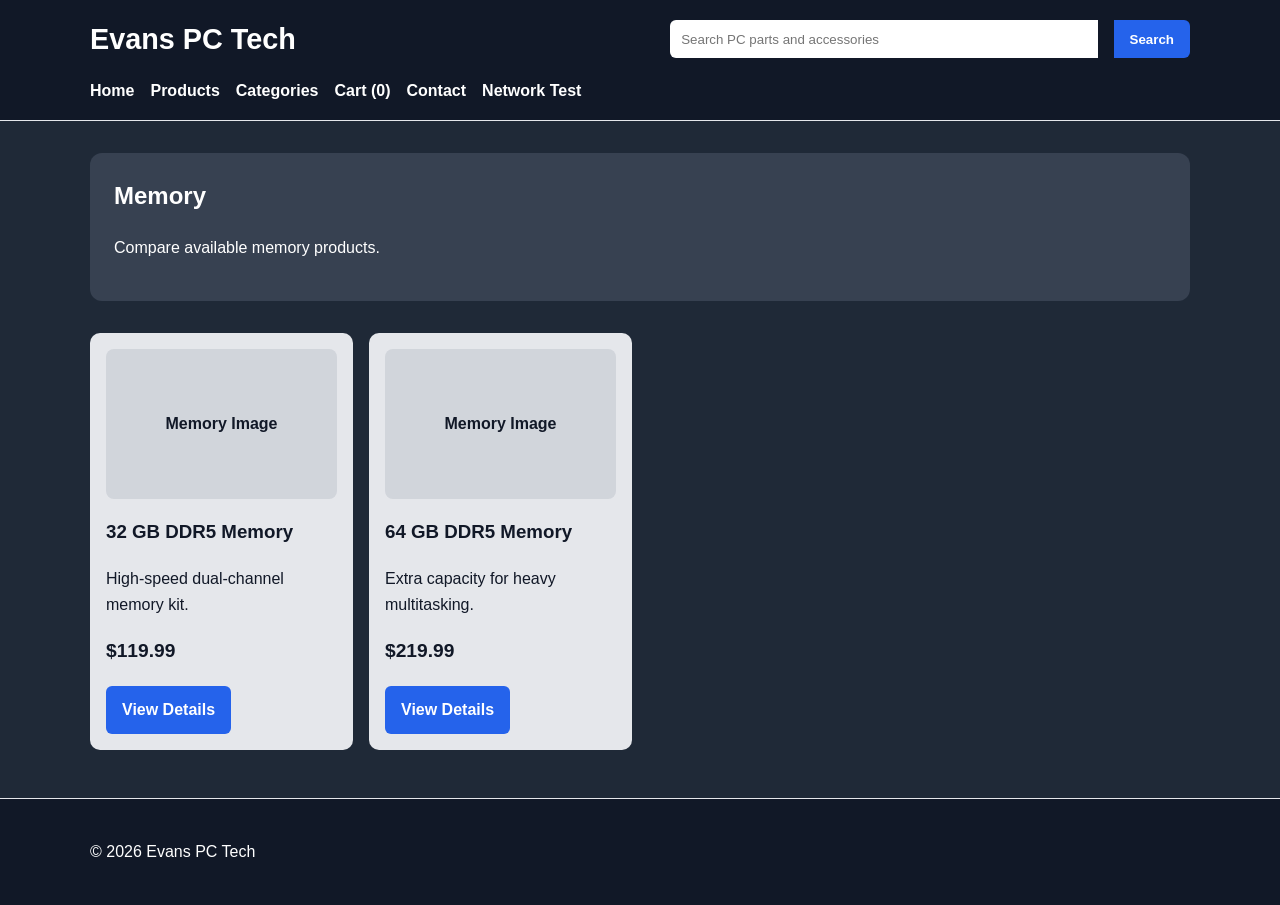
<file: ram.html>
<!DOCTYPE html>
<html lang="en">
<head>
  <meta charset="UTF-8">
  <meta name="viewport" content="width=device-width, initial-scale=1.0">
  <title>Memory | Evans PC Tech</title>
  <link rel="stylesheet" href="styles.css">
</head>
<body>
<header>
  <div class="header-inner">
    <div class="brand-row">
      <h1 class="site-title">Evans PC Tech</h1>
      <form class="search-bar" action="products.html" method="get">
        <label for="site-search" class="sr-only">Search products</label>
        <input id="site-search" name="q" type="search" placeholder="Search PC parts and accessories">
        <button type="submit">Search</button>
      </form>
    </div>
    <nav aria-label="Main navigation">
      <ul>
        <li><a href="index.html">Home</a></li>
        <li><a href="products.html">Products</a></li>
        <li><a href="categories.html">Categories</a></li>
        <li><a href="cart.html">Cart</a></li>
        <li><a href="contact.html">Contact</a></li>
        <li><a href="network.html">Network Test</a></li>
      </ul>
    </nav>
  </div>
</header>

<main>
  <section class="panel">
    <h2>Memory</h2>
    <p>Compare available memory products.</p>
  </section>
  <section class="card-grid" aria-label="Memory products">
      <article class="product-card">
        <div class="product-image">Memory Image</div>
        <h3>32 GB DDR5 Memory</h3>
        <p>High-speed dual-channel memory kit.</p>
        <p class="price">$119.99</p>
        <a class="button" href="product.html">View Details</a>
      </article>
      <article class="product-card">
        <div class="product-image">Memory Image</div>
        <h3>64 GB DDR5 Memory</h3>
        <p>Extra capacity for heavy multitasking.</p>
        <p class="price">$219.99</p>
        <a class="button" href="product.html">View Details</a>
      </article>
  </section>

</main>
<footer>
  <div class="footer-inner">
    <p>&copy; 2026 Evans PC Tech</p>
  </div>
</footer>

<script src="script.js"></script>
</body>
</html>
</file>
<file: styles.css>
* {
    box-sizing: border-box;
}

body {
    margin: 0;
    font-family: Arial, Helvetica, sans-serif;
    background-color: #1F2937;
    color: #FFFFFF;
    line-height: 1.6;
}

a {
    color: inherit;
}

header {
    background-color: #111827;
    border-bottom: 1px solid #E5E7EB;
}

.header-inner,
main,
.footer-inner {
    width: min(1100px, 92%);
    margin: 0 auto;
}

.header-inner {
    padding: 1rem 0;
}

.brand-row {
    display: flex;
    align-items: center;
    justify-content: space-between;
    gap: 1rem;
    flex-wrap: wrap;
}

.site-title {
    margin: 0;
    font-size: 1.8rem;
}

.search-bar {
    display: flex;
    flex: 1;
    max-width: 520px;
}

.search-bar input {
    flex: 1;
    padding: 0.7rem;
    border: none;
    border-radius: 6px 0 0 6px;
}

.search-bar button {
    border-radius: 0 6px 6px 0;
}

nav ul {
    list-style: none;
    padding: 0;
    margin: 1rem 0 0;
    display: flex;
    gap: 1rem;
    flex-wrap: wrap;
}

nav a {
    text-decoration: none;
    font-weight: bold;
}

nav a:hover,
nav a:focus {
    text-decoration: underline;
}

main {
    padding: 2rem 0 3rem;
}

.hero,
.panel {
    background-color: #374151;
    border-radius: 12px;
    padding: 1.5rem;
    margin-bottom: 2rem;
}

.hero h2,
.panel h2 {
    margin-top: 0;
}

.button,
button {
    display: inline-block;
    background-color: #2563EB;
    color: #FFFFFF;
    border: none;
    padding: 0.7rem 1rem;
    border-radius: 6px;
    text-decoration: none;
    font-weight: bold;
    cursor: pointer;
}

.button:hover,
button:hover,
.button:focus,
button:focus {
    opacity: 0.9;
}

.success {
    color: #22C55E;
    font-weight: bold;
}

.card-grid {
    display: grid;
    grid-template-columns: repeat(4, 1fr);
    gap: 1rem;
}

.product-card,
.category-card {
    background-color: #E5E7EB;
    color: #111827;
    border-radius: 10px;
    padding: 1rem;
}

.product-image {
    background-color: #D1D5DB;
    min-height: 150px;
    border-radius: 8px;
    display: grid;
    place-items: center;
    margin-bottom: 1rem;
    font-weight: bold;
}

.price {
    font-size: 1.2rem;
    font-weight: bold;
}

table {
    width: 100%;
    border-collapse: collapse;
    background-color: #E5E7EB;
    color: #111827;
}

th,
td {
    padding: 0.8rem;
    border: 1px solid #9CA3AF;
    text-align: left;
}

form {
    display: grid;
    gap: 1rem;
}

.form-row {
    display: grid;
    grid-template-columns: 1fr 1fr;
    gap: 1rem;
}

label {
    font-weight: bold;
}

input,
select,
textarea {
    width: 100%;
    padding: 0.7rem;
    border: 1px solid #9CA3AF;
    border-radius: 6px;
}

footer {
    background-color: #111827;
    border-top: 1px solid #E5E7EB;
}

.footer-inner {
    padding: 1.5rem 0;
}

@media (max-width: 900px) {
    .card-grid {
        grid-template-columns: repeat(2, 1fr);
    }
}

@media (max-width: 600px) {
    .brand-row,
    nav ul {
        flex-direction: column;
        align-items: stretch;
    }

    .search-bar {
        max-width: none;
        width: 100%;
    }

    .card-grid,
    .form-row {
        grid-template-columns: 1fr;
    }

    nav ul {
        gap: 0.5rem;
    }

    table {
        font-size: 0.9rem;
    }
}

.sr-only {
    position: absolute;
    width: 1px;
    height: 1px;
    padding: 0;
    margin: -1px;
    overflow: hidden;
    clip: rect(0, 0, 0, 0);
    white-space: nowrap;
    border: 0;
}

fieldset {
    border: 1px solid #9CA3AF;
    border-radius: 8px;
    padding: 1rem;
    margin-bottom: 1.5rem;
}

legend {
    font-weight: bold;
    padding: 0 0.5rem;
}

.error-message {
    color: #FCA5A5;
    font-weight: bold;
}

.product-category {
    font-size: 0.85rem;
    font-weight: bold;
    text-transform: uppercase;
}

.checkout-layout {
    display: grid;
    grid-template-columns: 2fr 1fr;
    gap: 1.5rem;
    align-items: start;
}

.order-summary p {
    display: flex;
    justify-content: space-between;
    gap: 1rem;
}

.coupon-row {
    display: flex;
    gap: 0.5rem;
}

.coupon-row input {
    flex: 1;
}

@media (max-width: 800px) {
    .checkout-layout {
        grid-template-columns: 1fr;
    }

    .coupon-row {
        flex-direction: column;
    }
}

.stock {
    font-weight: bold;
}

.out-of-stock {
    color: #B91C1C;
}

button:disabled,
.disabled-link {
    opacity: 0.5;
    cursor: not-allowed;
}

.disabled-link {
    pointer-events: none;
}

.cart-feedback {
    position: fixed;
    right: 1rem;
    bottom: 1rem;
    background-color: #111827;
    color: #FFFFFF;
    border: 1px solid #22C55E;
    border-radius: 8px;
    padding: 0.9rem 1.1rem;
    opacity: 0;
    transform: translateY(12px);
    transition: opacity 0.2s ease, transform 0.2s ease;
    z-index: 1000;
}

.cart-feedback.show {
    opacity: 1;
    transform: translateY(0);
}

.quantity-controls {
    display: flex;
    align-items: center;
    gap: 0.5rem;
}

.quantity-controls button {
    padding: 0.35rem 0.65rem;
}

.remove-button {
    background-color: #B91C1C;
}

.cart-actions {
    display: flex;
    justify-content: space-between;
    gap: 1rem;
    margin-top: 1rem;
    flex-wrap: wrap;
}

.table-wrapper {
    overflow-x: auto;
}

.empty-summary a,
#empty-cart-message a {
    color: #93C5FD;
}


.network-details {
    display: grid;
    gap: 0.8rem;
    margin: 1.5rem 0;
}

.network-details div {
    display: grid;
    grid-template-columns: minmax(210px, 1fr) 2fr;
    gap: 1rem;
    padding: 0.9rem;
    background-color: #1F2937;
    border-radius: 8px;
}

.network-details dt {
    font-weight: bold;
}

.network-details dd {
    margin: 0;
}

.network-status {
    margin-bottom: 0;
}

.no-results {
    grid-column: 1 / -1;
}

@media (max-width: 600px) {
    .network-details div {
        grid-template-columns: 1fr;
        gap: 0.25rem;
    }
}
</file>
